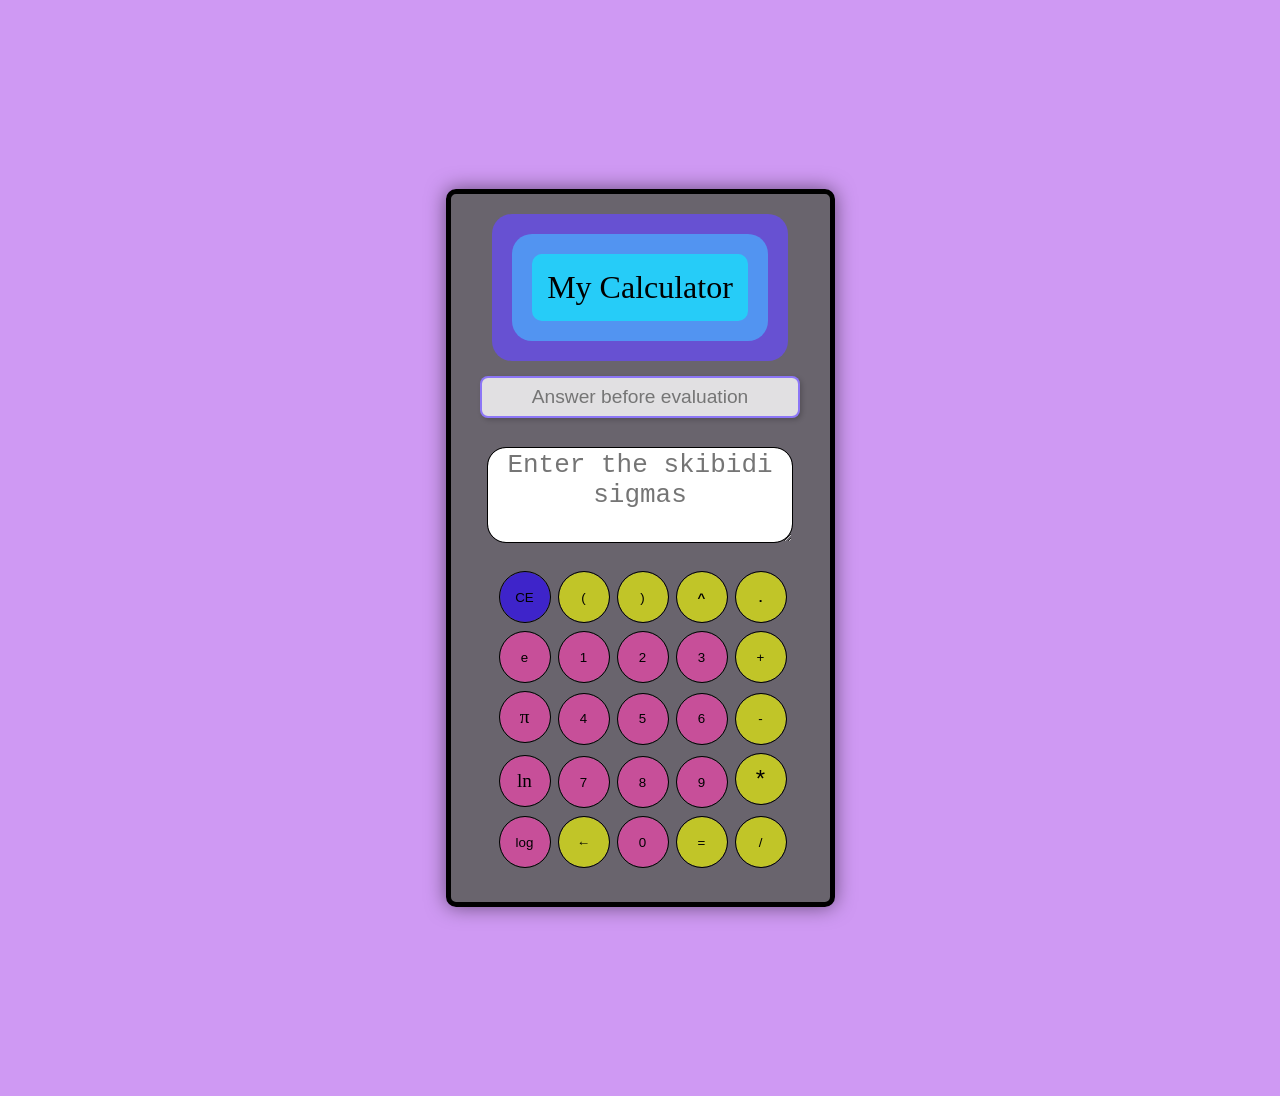
<file: index.html>
<!DOCTYPE html>
<html lang="en">
<head>
    <meta charset="UTF-8">
    <meta name="viewport" content="width=device-width, initial-scale=1.0">
    <link rel="stylesheet" href="styles.css">
   
    <title>My Calculator</title>
    <body style="background-color:rgb(207, 153, 243) ;"></body>
</head>

<body>

    <div class="calculator-container">
        <div class="CalculatorOutline">
            <div style=" display:flex;
            justify-content: center;
            text-align: center; min-width: 236px;">
                <div class="OuterContainer" style="background-color: rgba(104, 73, 255, 0.692); min-width: 233px; ">
                    <div class="OuterContainer" style="background-color: rgba(73, 179, 255, 0.692);">
                        <div class="CenterText ShrinkToFit"   >My Calculator</div>
                    </div>
                </div>
            </div>  

            <div style="display: flex; justify-content: center; margin-top: 15px;">
                <input type="text" id="DisplayBefore" readonly 
                    style="width: 80%; min-width: 300px; padding: 8px; text-align: center; 
                           font-size: 1.2em; border: 2px solid rgba(104, 73, 255, 0.7); 
                           border-radius: 8px; background-color: rgba(255, 255, 255, 0.8); 
                           box-shadow: 2px 2px 5px rgba(0, 0, 0, 0.2);"
                    placeholder="Answer before evaluation">
            </div>

            <textarea id="Display" rows="3" class="ShrinkToFit DisplayText"
                style="width: 40%; min-width: 300px;" 
                placeholder="Enter the skibidi sigmas" readonly></textarea> 

            <div class="grid-container" style="min-width: 320px; max-height: 310px; padding-top: 10px;">
                <!-- Number Buttons -->

                <button data-type="Restart" data-value="Restart" class="MyButton NumberButton" style="background-color: rgba(38, 0, 255, 0.639);">CE</button>
                <button data-type="Par" data-value="(" class="MyButton SignButton">(</button>
                <button data-type="Par" data-value=")" class="MyButton SignButton">)</button>
                <button data-type="sign" data-value="^" class="MyButton SignButton" style="font-weight:600;">^</button>
                <button data-type="sign" data-value="." class="MyButton SignButton" style="font-weight:600;">.</button>

                <br>
                <button data-type="number" data-value="e" class="MyButton NumberButton">e</button>

                <button data-type="number" data-value="1" class="MyButton NumberButton">1</button>
                <button data-type="number" data-value="2" class="MyButton NumberButton">2</button>
                <button data-type="number" data-value="3" class="MyButton NumberButton">3</button>
                <button data-type="sign" data-value="+" class="MyButton SignButton">+</button>

                <br>
                <button data-type="number" data-value="π" class="MyButton NumberButton" style="font-family:l; font-size: larger;">π</button>

                <button data-type="number" data-value="4" class="MyButton NumberButton">4</button>
                <button data-type="number" data-value="5" class="MyButton NumberButton">5</button>
                <button data-type="number" data-value="6" class="MyButton NumberButton">6</button>
                <button data-type="sign" data-value="-" class="MyButton SignButton">-</button>

                <br>
                <button data-type="number" data-value="ln" class="MyButton NumberButton"  style="font-family:cursive; font-size: larger;">ln</button>

                <button data-type="number" data-value="7" class="MyButton NumberButton">7</button>
                <button data-type="number" data-value="8" class="MyButton NumberButton">8</button>
                <button data-type="number" data-value="9" class="MyButton NumberButton">9</button>
                <button data-type="sign" data-value="*" class="MyButton SignButton" style="font-size: 150%;">*</button>

                <br>
                <button data-type="number" data-value="log" class="MyButton NumberButton">log</button>

                <button data-type="Del" data-value="Del" class="MyButton SignButton">←</button>
                <button data-type="number" data-value="0" class="MyButton NumberButton">0</button>
                <button data-type="Answer" data-value="=" class="MyButton SignButton">=</button>
                <button data-type="sign" data-value="/" class="MyButton SignButton">/</button>
            
            </div>
        </div>
    </div>
    <script src="Functions.js"></script>

</body>

</html>
</file>
<file: styles.css>
.CenterText{
    min-width: 186px;
    font-size: xx-large;
    display: flex;
    justify-content: center;
    text-align: center;
    border-radius: 10px; /* Rounded corners */
    background-color: rgba(0, 255, 255, 0.53); /* Aqua background color */

    padding: 15px;
}

.OuterContainer {
    min-width: 70%;
    background-color: rgba(0, 236, 236, 0.411); /* Aqua background color */
    padding:20px;
    display: flex;
    justify-content: center;
    align-items: center;
    border-radius: 20px; /* Rounded corners for the outer container */
}


.calculator-container {
    
    display: flex;
    justify-content: center;
    align-items: center;
    height: 120vh; /* Full viewport height */
}


.CalculatorOutline{
    border: 5px solid #000; /* Outline border */
    border-radius: 10px; /* Rounded corners */
    box-shadow: 0 0 20px rgba(0, 0, 0, 0.5); /* Shadow effect */
    background-color: rgba(95, 95, 95, 0.9); /* Light background for calculator */
    padding: 20px; /* Padding inside the outline */
}



.ShrinkToFit{
    width: fit-content; /* Shrinks to fit the content */
    margin-left: auto;
    margin-right: auto;
    text-align: center;
    vertical-align: center;
    align-content: center;
    
}


.grid-container {
    justify-content: center; /* Align buttons horizontally */
    text-align: center;
    align-items: center; /* Align buttons vertically (optional) */
    grid-gap: 10px; /* Space between buttons */
    height: 100vh; /* Full viewport height for vertical centering */

}

.NumberButton {
    background-color: rgba(255, 68, 180, 0.628);
}

.SignButton{
    background-color: rgba(246, 255, 0, 0.628);
}


.MyButton{
    margin-left: 5px;
    margin-bottom: 10px;
    border-radius: 50%;
    width: 50px;
    height: 50px;
    cursor:pointer;
    outline: 1px solid black; /* Outline with black color */
    border: none;
}



.DisplayText{
    font-size: xx-large;
    display: flex;
    justify-content: center;
    text-align: center;
    outline: 1px solid black; /* Outline with black color */
    border-radius: 18px; /* Rounded corners */
    width:350px;
    border:none;
    background-color: white; /* Aqua background color */
    margin-top: 30px;
    margin-bottom: 20px; /* Centers horizontally */
    
}
</file>
